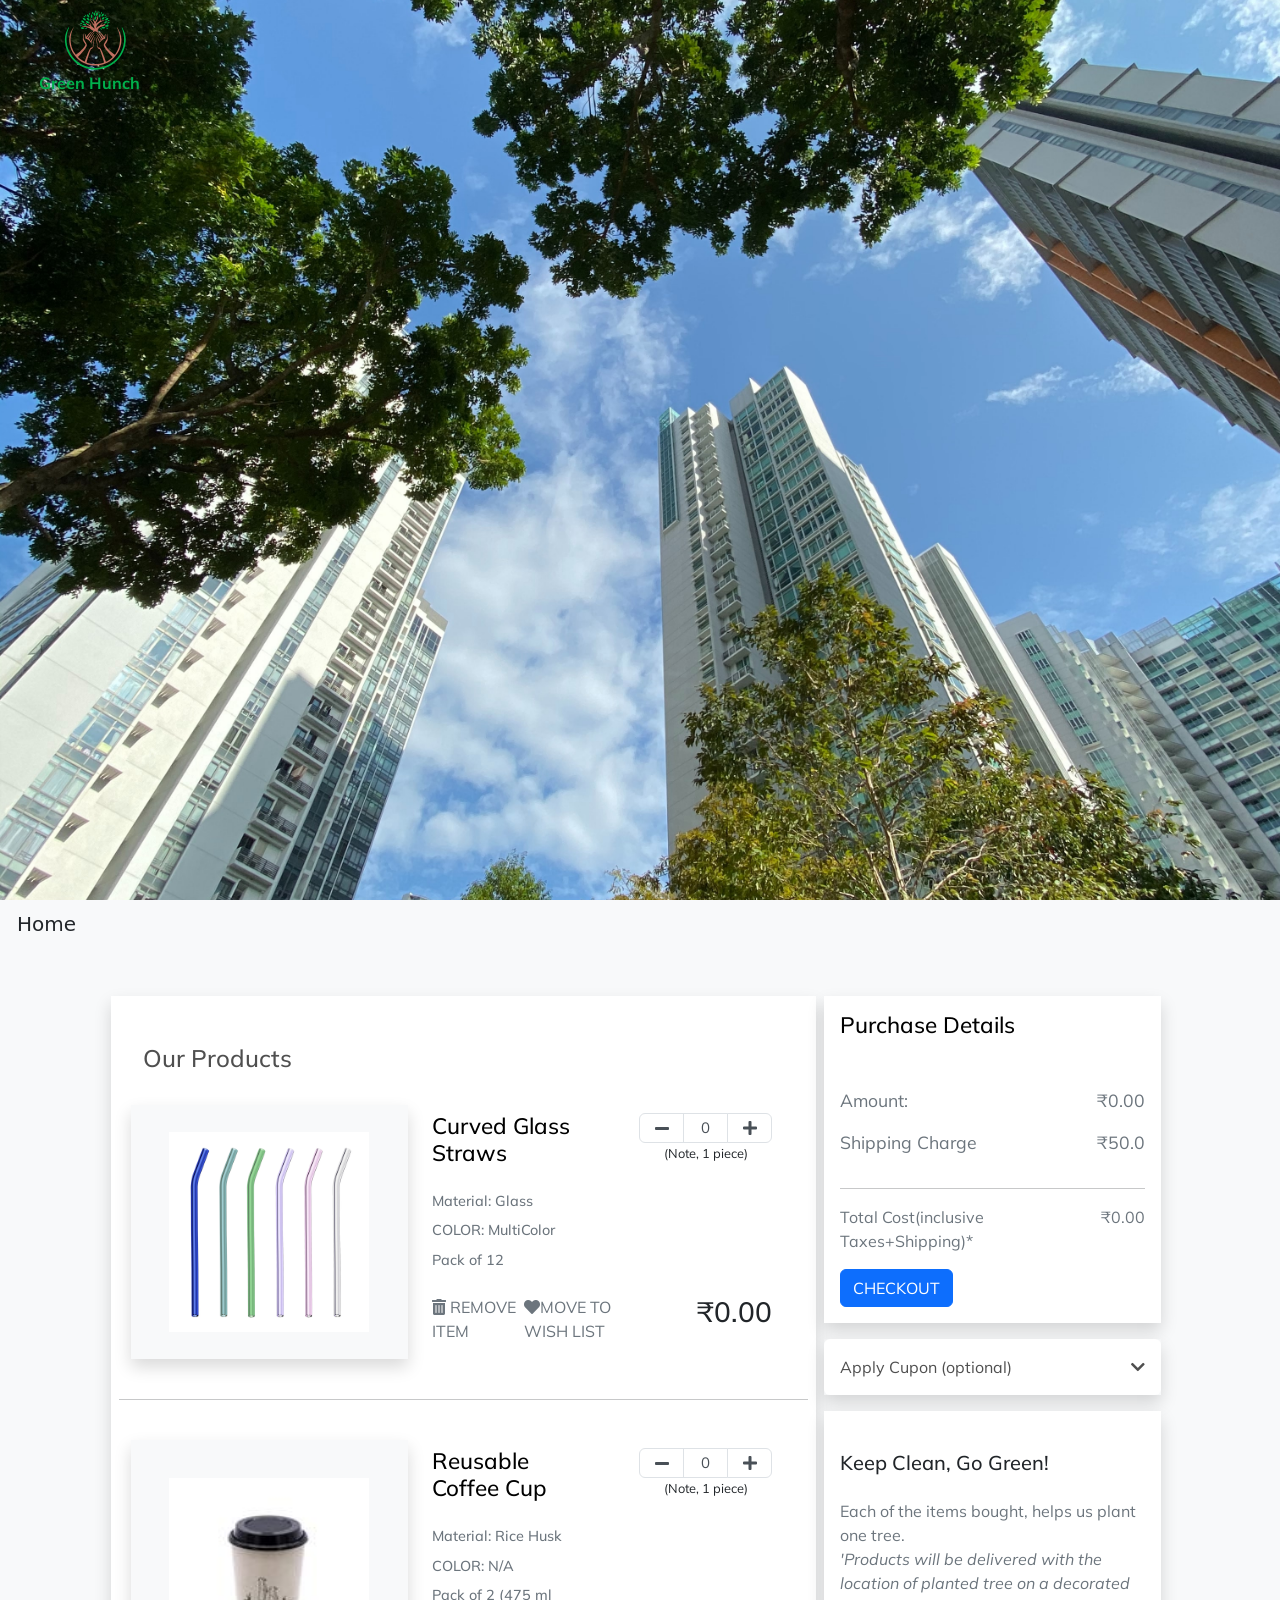
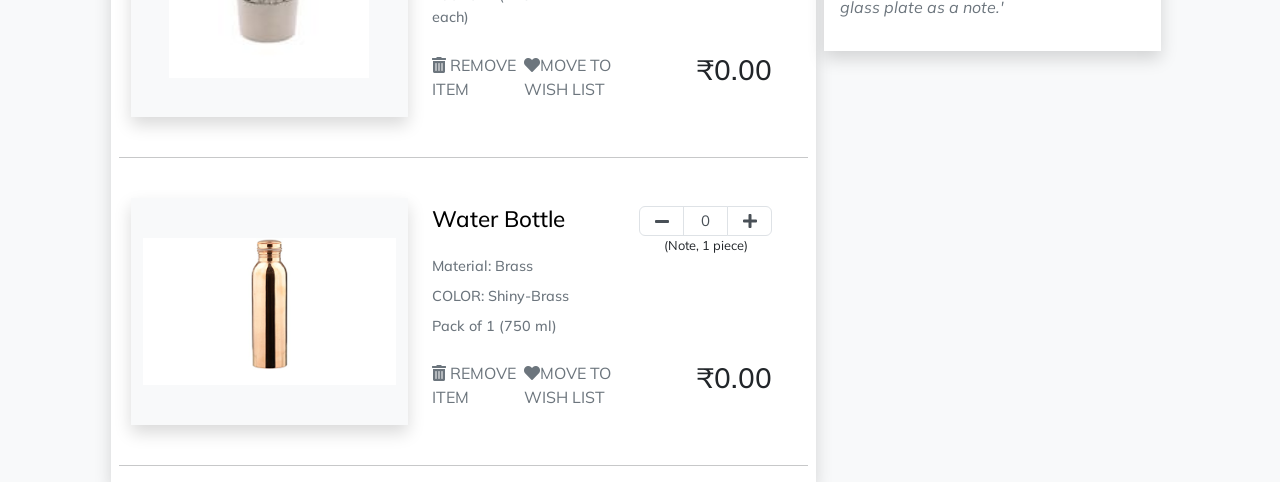
<file: cart.html>
<html lang="en">

<head>
    <!-- Required meta tags -->
    <meta charset="utf-8">
    <meta name="viewport" content="width=device-width, initial-scale=1">
    <!-- Bootstrap CSS -->
    <link rel="stylesheet" href="https://stackpath.bootstrapcdn.com/bootstrap/5.0.0-alpha1/css/bootstrap.min.css"
        integrity="sha384-r4NyP46KrjDleawBgD5tp8Y7UzmLA05oM1iAEQ17CSuDqnUK2+k9luXQOfXJCJ4I" crossorigin="anonymous">
    <link rel="stylesheet" href="https://cdnjs.cloudflare.com/ajax/libs/font-awesome/5.10.0/css/all.min.css"
        integrity="sha512-PgQMlq+nqFLV4ylk1gwUOgm6CtIIXkKwaIHp/PAIWHzig/lKZSEGKEysh0TCVbHJXCLN7WetD8TFecIky75ZfQ=="
        crossorigin="anonymous" />
    <link rel="stylesheet" type="text/css" href="style2.css">
    <title>Green-Hunch</title>

</head>

<body class="bg-light" oncontextmenu="return false">

    <div class="bgimg"></div>
    <a class="btn btn-default btn-lg showcase-btn" href="/index.html">Home</a>
    <div class="container-fluid">
        <div class="row">

            <div class="col-md-10 col-11 mx-auto">
                <div class="row mt-5 gx-3">
                    <!-- left side div -->
                    <div class="col-md-12 col-lg-8 col-11 mx-auto main_cart mb-lg-0 mb-5 shadow">
                        <div class="card p-4">
                            <h2 class="py-4 font-weight-bold">Our Products</h2>
                            <div class="row">
                                <!-- cart images div -->
                                <div
                                    class="col-md-5 col-11 mx-auto bg-light d-flex justify-content-center align-items-center shadow product_img">
                                    <img src="Green-Hunch-Product-Straws.png" class="img-fluid"
                                        alt="Reusable Straws">
                                </div>

                                <!-- Company Name -->


                                <!-- cart product details -->
                                <div class="col-md-7 col-11 mx-auto px-4 mt-2">
                                    <div class="row">
                                        <!-- product name  -->
                                        <div class="col-6 card-title">
                                            <h1 class="mb-4 product_name">Curved Glass Straws</h1>
                                            <p class="mb-2">Material: Glass</p>
                                            <p class="mb-2">COLOR: MultiColor</p>
                                            <p class="mb-3">Pack of 12</p>
                                        </div>
                                        <!-- quantity inc dec -->
                                        <div class="col-6">
                                            <ul class="pagination justify-content-end set_quantity">
                                                <li class="page-item">
                                                    <button class="page-link "
                                                        onclick="decreaseNumber('textbox','itemval');clearFunc();">
                                                        <i class="fas fa-minus btnPlaceOrder"></i> </button>
                                                </li>
                                                <li class="page-item"><input type="text" name="" class="page-link"
                                                        value="0" id="textbox">
                                                </li>
                                                <li class="page-item">
                                                    <button class="page-link"
                                                        onclick="increaseNumber('textbox','itemval');clearFunc();"> <i
                                                            class="fas fa-plus  "></i></button>
                                                </li>
                                            </ul>
                                        </div>
                                    </div>
                                    <!-- //remover move and price -->
                                    <div class="row">
                                        <div class="col-8 d-flex justify-content-between remove_wish">
                                            <p><i class="fas fa-trash-alt"></i> REMOVE ITEM</p>
                                            <p><i class="fas fa-heart"></i>MOVE TO WISH LIST </p>
                                        </div>
                                        <div class="col-4 d-flex justify-content-end price_money">
                                            <h3>₹<span id="itemval">0.00 </span></h3>
                                        </div>
                                    </div>
                                </div>
                            </div>
                        </div>
                        <hr />
                        <!-- 2nd cart product -->
                        <div class="card p-4">
                            <div class="row">
                                <!-- cart images div -->
                                <div
                                    class="col-md-5 col-11 mx-auto bg-light d-flex justify-content-center align-items-center shadow product_img">
                                    <img src="Green-Hunch-Coffee_Mug.jpg" class="img-fluid" alt="Coffee Cup">
                                </div>
                                <!-- cart product details -->
                                <div class="col-md-7 col-11 mx-auto px-4 mt-2">
                                    <div class="row">
                                        <!-- product name  -->
                                        <div class="col-6 card-title">
                                            <h1 class="mb-4 product_name">Reusable Coffee Cup</h1>
                                            <p class="mb-2">Material: Rice Husk</p>
                                            <p class="mb-2">COLOR: N/A</p>
                                            <p class="mb-3">Pack of 2 (475 ml each)</p>
                                        </div>
                                        <!-- quantity inc dec -->
                                        <div class="col-6">
                                            <ul class="pagination justify-content-end set_quantity">
                                                <li class="page-item">
                                                    <button class="page-link "
                                                        onclick="decreaseNumber('textbox1','itemval1');clearFunc();"> <i
                                                            class="fas fa-minus"></i> </button>
                                                </li>
                                                <li class="page-item"><input type="text" name="" class="page-link"
                                                        value="0" id="textbox1">
                                                </li>
                                                <li class="page-item">
                                                    <button class="page-link"
                                                        onclick="increaseNumber('textbox1','itemval1');clearFunc();"> <i
                                                            class="fas fa-plus"></i></button>
                                                </li>
                                            </ul>
                                        </div>
                                    </div>
                                    <!-- //remover move and price -->
                                    <div class="row">
                                        <div class="col-8 d-flex justify-content-between remove_wish">
                                            <p><i class="fas fa-trash-alt"></i> REMOVE ITEM</p>
                                            <p><i class="fas fa-heart"></i>MOVE TO WISH LIST </p>
                                        </div>
                                        <div class="col-4 d-flex justify-content-end price_money">
                                            <h3>₹<span id="itemval1">0.00 </span> </h3>
                                        </div>
                                    </div>
                                </div>
                            </div>
                        </div>
                        <hr />
                        <!-- 3rd cart product -->
                        <div class="card p-4">
                            <div class="row">
                                <!-- cart images div -->
                                <div
                                    class="col-md-5 col-11 mx-auto bg-light d-flex justify-content-center align-items-center shadow product_img">
                                    <img src="Green-Hunch-Brass_WaterBottle.png" class="img-fluid"
                                        alt="Designer Water Bottle">
                                </div>
                                <!-- cart product details -->
                                <div class="col-md-7 col-11 mx-auto px-4 mt-2">
                                    <div class="row">
                                        <!-- product name  -->
                                        <div class="col-6 card-title">
                                            <h1 class="mb-4 product_name">Water Bottle</h1>
                                            <p class="mb-2">Material: Brass</p>
                                            <p class="mb-2">COLOR: Shiny-Brass</p>
                                            <p class="mb-3">Pack of 1 (750 ml)</p>
                                        </div>
                                        <!-- quantity inc dec -->
                                        <div class="col-6">
                                            <ul class="pagination justify-content-end set_quantity">
                                                <li class="page-item">
                                                    <button class="page-link "
                                                        onclick="decreaseNumber('textbox2','itemval2');clearFunc();"> <i
                                                            class="fas fa-minus"></i> </button>
                                                </li>
                                                <li class="page-item"><input type="text" name="" class="page-link"
                                                        value="0" id="textbox2">
                                                </li>
                                                <li class="page-item">
                                                    <button class="page-link "
                                                        onclick="increaseNumber('textbox2','itemval2');clearFunc();"> <i
                                                            class="fas fa-plus"></i></button>
                                                </li>
                                            </ul>
                                        </div>
                                    </div>
                                    <!-- //remover move and price -->
                                    <div class="row">
                                        <div class="col-8 d-flex justify-content-between remove_wish">
                                            <p><i class="fas fa-trash-alt"></i> REMOVE ITEM</p>
                                            <p><i class="fas fa-heart"></i>MOVE TO WISH LIST </p>
                                        </div>
                                        <div class="col-4 d-flex justify-content-end price_money">
                                            <h3>₹<span id="itemval2">0.00 </span> </h3>
                                        </div>
                                    </div>
                                </div>
                            </div>
                        </div>
                        <hr />
                    </div>
                    <!-- right side div -->
                    <div class="col-md-12 col-lg-4 col-11 mx-auto mt-lg-0 mt-md-5">
                        <div class="right_side p-3 shadow bg-white">
                            <h2 class="product_name mb-5">Purchase Details</h2>
                            <div class="price_indiv d-flex justify-content-between">
                                <p>Amount:</p>
                                <p>₹<span id="product_total_amt">0.00</span></p>
                            </div>
                            <div class="price_indiv d-flex justify-content-between">
                                <p>Shipping Charge</p>
                                <p>₹<span id="shipping_charge">50.0</span></p>
                            </div>
                            <hr />
                            <div class="total-amt d-flex justify-content-between font-weight-bold">
                                <p>Total Cost(inclusive Taxes+Shipping)*</p>
                                <p>₹<span id="total_cart_amt">0.00</span></p>
                            </div>
                            <button class="btn btn-primary text-uppercase">Checkout</button>
                        </div>
                        <!-- discount code part -->
                        <div class="discount_code mt-3 shadow">
                            <div class="card">
                                <div class="card-body">
                                    <a class="d-flex justify-content-between" data-toggle="collapse"
                                        href="#collapseExample" aria-expanded="false" aria-controls="collapseExample">
                                        Apply Cupon (optional)
                                        <span><i class="fas fa-chevron-down pt-1"></i></span>
                                    </a>
                                    <div class="collapse" id="collapseExample">
                                        <div class="mt-3" >
                                            <input type="text" name="" id="discount_code1" 
                                                class="form-control font-weight-bold"
                                                placeholder="Enter the discount code">
                                            <small id="error_trw" class="text-dark mt-3">Enter valid code and Click on
                                                Apply 👇</small>
                                        </div>
                                        <button class="btn btn-primary btn-sm mt-3 yourButton "
                                            onclick="discount_code()">Apply</button>


                                    </div>
                                </div>
                            </div>
                        </div>
                        <!-- discount code ends -->
                        <div class="mt-3 shadow p-3 bg-white">
                            <div class="pt-4">
                                <h5 class="mb-4">Keep Clean, Go Green!</h5>
                                <p>Each of the items bought, helps us plant one tree.<br> <i>'Products will be delivered
                                        with the location of
                                        planted tree on a decorated glass plate as a note.'</i></p>
                            </div>
                        </div>
                    </div>
                </div>
            </div>
        </div>
    </div>

    <!-- Optional JavaScript -->
    <!-- Popper.js first, then Bootstrap JS -->
    <script src="https://cdn.jsdelivr.net/npm/popper.js@1.16.0/dist/umd/popper.min.js"
        integrity="sha384-Q6E9RHvbIyZFJoft+2mJbHaEWldlvI9IOYy5n3zV9zzTtmI3UksdQRVvoxMfooAo"
        crossorigin="anonymous"></script>
    <script src="https://stackpath.bootstrapcdn.com/bootstrap/5.0.0-alpha1/js/bootstrap.min.js"
        integrity="sha384-oesi62hOLfzrys4LxRF63OJCXdXDipiYWBnvTl9Y9/TRlw5xlKIEHpNyvvDShgf/"
        crossorigin="anonymous"></script>
    <script src="calc.js"></script>


    <!-- the Logo Svg:: Graphics springs logo maker -->

    <a href="#" title="Green-Hunch logo">
        <svg version="1.1" xmlns="http://www.w3.org/2000/svg" xmlns:xlink="http://www.w3.org/1999/xlink"
            preserveAspectRatio="xMidYMid meet" viewBox="535 231 227 161">
            <g data-item-type="text" data-item="Business" id="logo__item--business" class="logo__item">
                <g class="logo__item__inner" transform="translate(537.5 389.5483588554476) scale(1 1) rotate(0 0 0)">
                    <text data-part-id="logo__item--business" dy="0" dominant-baseline="auto" alignment-baseline="auto"
                        font-family="Montserrat" font-size="32px" fill="#00B04C" letter-spacing="0" font-weight="bold"
                        font-style="normal" data-font-family="Montserrat" data-font-weight="bold"
                        data-font-style="normal"
                        data-ttf-url="/builder_assets/fontsttf/font-montserrat-bold-normal.ttf">Green Hunch</text>
                </g>
            </g>
            <g data-item-type="image" data-item="Image" data-logo-item="" id="logo__item--logo_0" class="logo__item">
                <g class="logo__item__inner"
                    transform="translate(584.3300142212776 228.5) scale(0.8534850269611721 0.8534850269611721) rotate(0 0 0)">

                    <g>
                        <path fill="#00B04C"
                            d="M102.8,30.1c0.3,0.2,0.7,0.4,1,0.5c0.5,0.2,1.1,0.2,1.7,0.1c1-0.2,1.8-0.8,2.2-1.6   c-0.7-0.6-1.7-0.8-2.7-0.6c-0.5,0.1-0.9,0.3-1.2,0.5C103.4,29.3,103.1,29.7,102.8,30.1z"
                            data-part-id="logo__item--logo_0__0"></path>
                        <path fill="#00B04C"
                            d="M75.2,11.5c0.5-0.3,0.8-0.8,1.1-1.3c0.2-0.3,0.3-0.7,0.3-1.1c0.1-0.7,0-1.3-0.3-1.8C76.2,7,76,6.7,75.8,6.5   c-0.6,0.4-1.1,1.1-1.3,1.9c0,0.2-0.1,0.3-0.1,0.5c0,0.5,0,0.9,0.1,1.3C74.6,10.6,74.8,11.1,75.2,11.5z"
                            data-part-id="logo__item--logo_0__1"></path>
                        <path fill="#00B04C"
                            d="M75.6,19.9c-0.4,0.2-0.8,0.5-1.2,0.8c-0.9,0.8-1.6,1.8-2,3c0,0.2-0.1,0.3-0.1,0.5c-0.1,0.7-0.1,1.5,0,2.2   c0.1,0.8,0.5,1.6,0.9,2.3c0.4-0.2,0.8-0.4,1.1-0.7c0.8-0.7,1.5-1.6,1.9-2.6c0.1-0.2,0.1-0.3,0.1-0.5c0.3-1.2,0.3-2.5-0.1-3.6   C76.1,20.7,75.9,20.3,75.6,19.9z"
                            data-part-id="logo__item--logo_0__2"></path>
                        <path fill="#00B04C"
                            d="M76.2,14.1c-0.3,1.2-0.3,2.4,0.1,3.6c0.2,0.5,0.4,0.9,0.7,1.3c0.4-0.2,0.8-0.4,1.2-0.8   c0.9-0.8,1.6-1.8,2-3.1c0.5-1.7,0.1-3.5-0.8-4.9c-0.4,0.2-0.8,0.5-1.2,0.8c-0.8,0.7-1.5,1.6-1.9,2.6C76.2,13.8,76.2,13.9,76.2,14.1   z"
                            data-part-id="logo__item--logo_0__3"></path>
                        <path fill="#00B04C"
                            d="M83.9,13c0.4-0.8,0.5-1.8,0.2-2.8c-0.4-0.9-1.1-1.6-2-1.9c-0.4,0.8-0.5,1.8-0.2,2.8   C82.3,12,83,12.7,83.9,13z"
                            data-part-id="logo__item--logo_0__4"></path>
                        <path fill="#00B04C"
                            d="M69,12c0.1-1-0.4-1.9-1-2.6c-0.7,0.6-1.2,1.4-1.3,2.5c-0.1,1,0.3,1.9,1,2.6C68.5,13.9,69,13.1,69,12z"
                            data-part-id="logo__item--logo_0__5"></path>
                        <path fill="#00B04C"
                            d="M57.9,21.7c0.7,0.4,1.5,0.7,2.4,0.8c0.1,0,0.2,0,0.4,0c0.2-1.2,0.1-2.5-0.4-3.6c-0.2-0.4-0.4-0.8-0.7-1.2   c-0.5-0.6-1-1.1-1.6-1.5c-0.9-0.5-1.8-0.8-2.7-0.9c-0.3,1.6,0,3.4,1.1,4.8C56.7,20.9,57.3,21.4,57.9,21.7z"
                            data-part-id="logo__item--logo_0__6"></path>
                        <path fill="#00B04C"
                            d="M60.3,15.3c0.4,0.7,1,1.1,1.7,1.4c0.4-0.8,0.5-1.8,0.2-2.8c-0.3-0.9-1-1.5-1.9-1.9c0,0-0.1,0-0.1,0   c-0.4,0.8-0.5,1.8-0.2,2.8C60.1,15,60.2,15.2,60.3,15.3z"
                            data-part-id="logo__item--logo_0__7"></path>
                        <path fill="#00B04C"
                            d="M66.6,23.5c0.9-1.1,1.4-2.5,1.4-4c0-1.4-0.6-2.7-1.4-3.7c-0.2-0.3-0.5-0.5-0.8-0.8c-1.2,1.2-2,2.8-1.9,4.6   c0.1,1.8,0.9,3.4,2.2,4.5C66.3,23.8,66.4,23.7,66.6,23.5z"
                            data-part-id="logo__item--logo_0__8"></path>
                        <path fill="#00B04C"
                            d="M72.4,18.2c0.4,0.3,0.7,0.5,1.2,0.8c0.4-0.6,0.7-1.3,0.9-2.1c0.2-0.8,0.2-1.7,0-2.5c0-0.1,0-0.2-0.1-0.3   c-0.3-1.3-1.1-2.3-2-3.1c-0.4-0.3-0.8-0.5-1.2-0.8c-0.9,1.4-1.3,3.2-0.8,4.9C70.7,16.4,71.4,17.5,72.4,18.2z"
                            data-part-id="logo__item--logo_0__9"></path>
                        <path fill="#00B04C"
                            d="M83.3,22.9c0.4-0.2,0.8-0.5,1.2-0.8c0.9-0.8,1.7-1.8,2-3.1c0.5-1.8,0.1-3.5-0.8-4.9   c-0.4,0.2-0.8,0.5-1.2,0.7c-0.9,0.8-1.6,1.8-2,3.1C82,19.7,82.3,21.5,83.3,22.9z"
                            data-part-id="logo__item--logo_0__10"></path>
                        <path fill="#00B04C"
                            d="M102.2,31.5c-1.4-0.5-3-0.5-4.4,0.2c-0.2,0.1-0.4,0.2-0.5,0.3c-0.1,0.1-0.3,0.1-0.4,0.2   c-1.4,0.9-2.2,2.3-2.5,3.8c0.8,0.3,1.7,0.4,2.5,0.3c0.3,0,0.6-0.1,0.9-0.2c0.5-0.1,1-0.3,1.5-0.6C100.9,34.6,101.9,33.1,102.2,31.5   z"
                            data-part-id="logo__item--logo_0__11"></path>
                        <path fill="#00B04C"
                            d="M97.8,26.7c-0.4,0.6-0.7,1.3-0.8,2c0.3,0.1,0.5,0.2,0.8,0.2c1.4,0.3,2.8,0.1,4.1-0.7c0.8-0.4,1.4-1,1.9-1.7   c0.5-0.7,0.8-1.5,1-2.3c-0.3-0.1-0.7-0.2-1-0.3c-1.3-0.2-2.7,0-3.9,0.7C99,25.1,98.3,25.8,97.8,26.7z"
                            data-part-id="logo__item--logo_0__12"></path>
                        <path fill="#00B04C"
                            d="M97.8,18.8c0.1-0.1,0.3-0.1,0.4-0.2c0.9-0.5,1.4-1.3,1.6-2.2c-0.6-0.2-1.3-0.3-2-0.1   c-0.3,0.1-0.5,0.2-0.8,0.3c0,0-0.1,0.1-0.1,0.1c-0.8,0.5-1.3,1.3-1.5,2.1c0.5,0.2,1,0.2,1.5,0.2C97.2,19,97.5,19,97.8,18.8z"
                            data-part-id="logo__item--logo_0__13"></path>
                        <path fill="#00B04C"
                            d="M97.8,21.9c-0.4,0.5-0.6,1.2-0.6,1.8c0.2,0,0.4,0,0.6,0c0.7,0,1.5-0.3,2.1-0.8c0.8-0.6,1.1-1.6,1.1-2.5   c-0.9-0.1-1.9,0.1-2.7,0.8C98.1,21.5,97.9,21.7,97.8,21.9z"
                            data-part-id="logo__item--logo_0__14"></path>
                        <path fill="#00B04C"
                            d="M88,14.4c0.6-0.2,1.1-0.6,1.5-1.1c0.2-0.3,0.4-0.6,0.5-0.9c0.3-0.9,0.3-1.9-0.2-2.8c-0.1,0-0.2,0.1-0.3,0.2   c-0.7,0.3-1.2,0.9-1.5,1.6c0,0.1-0.1,0.1-0.1,0.2c-0.3,0.9-0.3,1.8,0.1,2.6C88,14.2,88,14.3,88,14.4z"
                            data-part-id="logo__item--logo_0__15"></path>
                        <path fill="#00B04C"
                            d="M89.5,16.3c-0.7,1.3-0.9,2.8-0.6,4.2c0.2,0,0.4,0,0.6-0.1c0.7-0.1,1.4-0.4,2.1-0.8c0.6-0.4,1.2-0.9,1.7-1.6   c1.1-1.5,1.4-3.2,1-4.9c-0.9,0.1-1.8,0.4-2.6,0.9c-0.6,0.4-1.2,0.9-1.7,1.6C89.7,15.9,89.6,16.1,89.5,16.3z"
                            data-part-id="logo__item--logo_0__16"></path>
                        <path fill="#00B04C"
                            d="M91.1,23c-0.8,0.8-1.3,1.8-1.6,2.8c-0.1,0.6-0.2,1.2-0.2,1.8c0.1,0,0.1,0,0.2,0c0.7,0,1.4-0.1,2.1-0.3   c0.9-0.3,1.7-0.8,2.4-1.5c1.3-1.3,1.8-3,1.7-4.6c-1.5-0.1-3,0.3-4.2,1.3C91.4,22.7,91.2,22.9,91.1,23z"
                            data-part-id="logo__item--logo_0__17"></path>
                        <path fill="#00B04C"
                            d="M65.7,25.2c-0.4,0.8-0.5,1.8-0.2,2.8c0.2,0.6,0.6,1.1,1.1,1.4c0.3,0.2,0.6,0.4,0.9,0.5   C68,29,68,28,67.7,27.1c-0.2-0.6-0.6-1.1-1.1-1.4C66.3,25.4,66,25.3,65.7,25.2z"
                            data-part-id="logo__item--logo_0__18"></path>
                        <path fill="#00B04C"
                            d="M88.8,48c-0.2-0.2-0.5-0.4-0.8-0.6c-0.6-0.3-1.2-0.4-1.8-0.4c-0.1,0.9,0.3,1.9,1,2.6   c0.2,0.2,0.5,0.4,0.8,0.6c0.5,0.3,1,0.4,1.5,0.4c0.1,0,0.2,0,0.2,0c0-0.5-0.1-1-0.2-1.5C89.3,48.7,89.1,48.3,88.8,48z"
                            data-part-id="logo__item--logo_0__19"></path>
                        <path fill="#00B04C"
                            d="M57.9,28.8c0.7,0.4,1.5,0.6,2.4,0.7c0.4,0,0.8,0,1.2-0.1c0-1.3-0.4-2.5-1.2-3.6c-0.3-0.3-0.6-0.6-0.9-0.9   c-0.4-0.4-1-0.7-1.5-1c-1.1-0.4-2.2-0.6-3.3-0.4c0,1.7,0.7,3.3,2.1,4.5C57.1,28.4,57.5,28.6,57.9,28.8z"
                            data-part-id="logo__item--logo_0__20"></path>
                        <path fill="#00B04C"
                            d="M53.3,48.9c0.1,0,0.3-0.1,0.4-0.1c0.9-0.3,1.6-1.1,2-1.9c-0.7-0.4-1.5-0.5-2.4-0.3c-0.1,0-0.3,0.1-0.4,0.1   c-0.6,0.2-1.2,0.7-1.6,1.2c-0.2,0.2-0.3,0.5-0.4,0.8c0.1,0.1,0.3,0.1,0.4,0.2C51.9,49,52.6,49.1,53.3,48.9z"
                            data-part-id="logo__item--logo_0__21"></path>
                        <path fill="#00B04C"
                            d="M102.2,46.3c-0.9-0.4-1.9-0.4-2.8,0c0.3,0.9,0.9,1.7,1.8,2.1c0.9,0.4,1.8,0.4,2.6,0.1c0.1,0,0.1,0,0.2-0.1   c-0.1-0.2-0.1-0.3-0.2-0.5C103.5,47.2,103,46.6,102.2,46.3z"
                            data-part-id="logo__item--logo_0__22"></path>
                        <path fill="#00B04C"
                            d="M103.8,36.5c-0.2-0.1-0.3-0.1-0.5-0.1c-1-0.1-2,0.1-2.7,0.7c0.5,0.8,1.3,1.4,2.3,1.5c0.3,0,0.6,0,0.8,0   c0.7-0.1,1.3-0.3,1.8-0.8C105.3,37.3,104.6,36.8,103.8,36.5z"
                            data-part-id="logo__item--logo_0__23"></path>
                        <path fill="#00B04C"
                            d="M105.2,32.7c-0.5,0-1,0.2-1.4,0.5c-0.4,0.2-0.7,0.5-1,0.9c0.3,0.3,0.6,0.5,1,0.6c0.5,0.2,1.1,0.3,1.6,0.3   c1-0.1,1.8-0.6,2.4-1.4C107.2,33,106.2,32.6,105.2,32.7z"
                            data-part-id="logo__item--logo_0__24"></path>
                        <path fill="#00B04C"
                            d="M45.3,44.9c-0.8,0-1.5,0.1-2.1,0.4c-0.9,0.4-1.7,0.9-2.4,1.7c0.6,0.7,1.5,1.3,2.4,1.7   c0.7,0.3,1.4,0.4,2.1,0.4c1.6,0,3-0.6,4.1-1.6c0.2-0.1,0.3-0.3,0.5-0.5c-0.1-0.2-0.3-0.3-0.5-0.5C48.3,45.6,46.9,44.9,45.3,44.9z"
                            data-part-id="logo__item--logo_0__25"></path>
                        <path fill="#00B04C"
                            d="M103.8,40.1c-1-0.3-2-0.4-3-0.2c-1.2,0.2-2.2,0.8-3,1.6c-0.4,0.3-0.7,0.7-0.9,1.1c0,0.1-0.1,0.1-0.1,0.2   c0,0,0.1,0.1,0.1,0.1c0.3,0.2,0.6,0.4,0.9,0.6c1.1,0.6,2.5,0.8,3.8,0.5c0.8-0.2,1.6-0.5,2.2-0.9c0.8-0.5,1.4-1.2,1.8-2   C105.1,40.6,104.5,40.3,103.8,40.1z"
                            data-part-id="logo__item--logo_0__26"></path>
                        <path fill="#00B04C"
                            d="M93.3,48c1.3,0,2.5-0.4,3.6-1.2c0.3-0.2,0.6-0.5,0.9-0.8l0-0.1l0-0.1c-0.3-0.3-0.6-0.6-0.9-0.8   c-1-0.7-2.2-1.2-3.6-1.2c-0.6,0-1.2,0.1-1.7,0.3c-0.8,0.2-1.5,0.6-2.1,1.1c-0.3,0.2-0.5,0.5-0.7,0.7c0.2,0.3,0.5,0.5,0.7,0.7   c0.6,0.5,1.3,0.9,2.1,1.1C92.1,47.9,92.7,48,93.3,48z"
                            data-part-id="logo__item--logo_0__27"></path>
                        <path fill="#00B04C"
                            d="M49.4,28.9c0.6,0.2,1.3,0.3,1.9,0.4c0.6,0,1.1,0,1.7-0.2c-0.1-1.3-0.7-2.5-1.7-3.5   c-0.3-0.3-0.6-0.5-0.9-0.7c-0.3-0.2-0.6-0.4-1-0.6c-1.2-0.5-2.6-0.6-3.9-0.3c0.2,1.7,1.1,3.2,2.6,4.3C48.5,28.5,49,28.7,49.4,28.9z   "
                            data-part-id="logo__item--logo_0__28"></path>
                        <path fill="#00B04C"
                            d="M53.3,20.6c0,0,0.1,0,0.1,0.1c0.4-0.8,0.5-1.8,0.2-2.8c-0.1-0.2-0.2-0.4-0.3-0.6c-0.4-0.6-1-1.1-1.7-1.3   c-0.1,0.2-0.2,0.5-0.3,0.7c-0.1,0.6-0.2,1.2,0,1.7c0,0.1,0.1,0.2,0.1,0.3C51.8,19.6,52.5,20.2,53.3,20.6z"
                            data-part-id="logo__item--logo_0__29"></path>
                        <path fill="#00B04C"
                            d="M49.4,22c0.6,0.3,1.3,0.3,1.9,0.2c0,0,0.1,0,0.1,0c0-0.2,0-0.4-0.1-0.7c-0.2-0.7-0.6-1.3-1.2-1.8   c-0.2-0.2-0.4-0.3-0.7-0.4c-0.6-0.3-1.3-0.3-2-0.2c0.1,0.9,0.5,1.8,1.3,2.5C48.9,21.8,49.2,21.9,49.4,22z"
                            data-part-id="logo__item--logo_0__30"></path>
                        <path fill="#00B04C"
                            d="M55.7,35.2c0.7,0.5,1.4,0.8,2.2,0.9c0.8,0.2,1.6,0.1,2.4,0c0.1,0,0.2,0,0.3-0.1c0-0.5-0.1-0.9-0.3-1.3   c-0.4-1.2-1.2-2.2-2.3-2.9c0,0-0.1-0.1-0.1-0.1c-1.4-0.9-3.1-1.2-4.7-0.8c0,0-0.1,0-0.1,0c0,0.2,0.1,0.5,0.1,0.7   C53.6,33.1,54.4,34.4,55.7,35.2z"
                            data-part-id="logo__item--logo_0__31"></path>
                        <path fill="#00B04C"
                            d="M44.7,34.1c1.4,1,3.2,1.3,4.7,0.9c0.1,0,0.1,0,0.2,0c0-0.3-0.1-0.5-0.2-0.8c-0.3-1.4-1.2-2.6-2.4-3.5   c-1.1-0.8-2.5-1.1-3.8-1c-0.4,0-0.7,0.1-1.1,0.2c0.1,1,0.5,2,1.1,2.8C43.6,33.2,44.1,33.7,44.7,34.1z"
                            data-part-id="logo__item--logo_0__32"></path>
                        <path fill="#00B04C"
                            d="M49.4,41.3c0.7,0.1,1.3,0.2,1.9,0.1c0.7-0.1,1.3-0.3,2-0.5c0.3-0.1,0.6-0.3,0.9-0.5   c-0.2-0.5-0.5-0.9-0.9-1.3c-0.5-0.6-1.2-1.1-2-1.5c-0.3-0.1-0.7-0.3-1.1-0.4c-0.3-0.1-0.6-0.1-0.8-0.1c-1.5-0.2-2.9,0.2-4,1   c0.8,1.5,2.1,2.6,3.9,3.1C49.3,41.3,49.4,41.3,49.4,41.3z"
                            data-part-id="logo__item--logo_0__33"></path>
                        <path fill="#00B04C"
                            d="M43.2,37.5c0.5-0.2,1-0.4,1.4-0.8c-0.3-0.5-0.8-0.9-1.4-1.1c-0.3-0.1-0.7-0.2-1-0.2c-1-0.1-1.9,0.3-2.6,0.9   c0.6,0.8,1.4,1.3,2.4,1.4C42.4,37.7,42.8,37.6,43.2,37.5z"
                            data-part-id="logo__item--logo_0__34"></path>
                        <path fill="#00B04C"
                            d="M43.2,41.2c0.1-0.1,0.1-0.2,0.2-0.3c-0.1-0.1-0.1-0.1-0.2-0.1c-0.7-0.5-1.6-0.7-2.5-0.5   c-1,0.2-1.8,0.8-2.3,1.6c0.7,0.6,1.7,0.8,2.7,0.7C42,42.4,42.7,41.9,43.2,41.2z"
                            data-part-id="logo__item--logo_0__35"></path>
                        <path fill="#C07061"
                            d="M66.6,34.7c2.2,3.1,4.7,6.4,5.8,11.3c0.2,0.9,0.4,1.9,0.5,3c-0.2-0.2-0.3-0.4-0.5-0.5   c-1.9-2.1-3.8-3.7-5.8-5.1c-0.3-0.2-0.7-0.5-1-0.7c-1.8-3.5-2.2-7.6-5.3-11c-0.2-0.3-0.5-0.5-0.7-0.7c0.3,0.4,0.5,0.8,0.7,1.2   c1.7,3.1,2,6.2,3.1,9.1c-1-0.6-2-1.2-3.1-1.8c-0.8-0.4-1.6-0.9-2.4-1.4c-1.4-0.8-3-1.8-4.7-2.8c-0.5-0.3-1-0.6-1.5-0.9   c0,0.9,0.6,1.7,1.5,2.5c1.2,1.1,2.9,2.2,4.7,3.3c0.8,0.6,1.6,1.1,2.4,1.7c1,0.8,1.8,1.6,2.4,2.6c-0.4-0.1-1.3-0.3-2.4-0.6   c-0.7-0.1-1.5-0.3-2.4-0.4c-1.4-0.2-3-0.4-4.7-0.5c-0.7-0.1-1.3-0.1-2-0.1c-0.6,0-1.3-0.1-1.9,0c-2.6,0-4.9,0.3-6.2,1.1   c-0.1,0-0.1,0.1-0.2,0.1h0.2c2.1,0,4.2,0.1,6.2,0.3c0.7,0.1,1.3,0.1,1.9,0.2c0.7,0.1,1.3,0.2,2,0.3c1.6,0.3,3.2,0.7,4.7,1.1   c0.8,0.3,1.6,0.6,2.4,0.9c2.5,1.1,3.9,3.7,6.3,4.4c0.8,0.2,2.2,0.2,3.1,1.2c1.2,1.3-1.6,3.8-3.4,5.9c-3.8,3.9-8.1,10.2-9.4,12.2   c-0.5-0.2-1.1-0.5-1.6-0.6c1.6-2.7,7.8-13.1,11.7-14.6C63,53.5,53.7,67.1,53.7,67.1l-0.1,0.2c-0.6-7-3.9-7-3.9-7   c2.4,1.6,1.7,10.5,1.7,10.5s9.7,2.6,14.8,12.9c-0.1-1.1-0.4-2.4-1-3.8l0,0c0,0,6.7-16.6,8-16.6c-1.8-1.8-9.1,14.3-9.1,14.3l0,0   c-0.6-1.1-1.3-2.3-2.2-3.3c2.3-3.7,9.9-15.9,11.2-16.9c-2.1-0.9-9.9,11.8-12.2,15.7c-0.5-0.4-0.9-0.9-1.5-1.3c0.3-0.5,4.2-8.2,8-13   c1.7-2,4.2-4.6,7-4.4c2.3,0.2,4.4,1.8,6.2,3.2c4.1,4.6,8.7,13.7,9,14.3c-0.5,0.4-1,0.8-1.4,1.3C85.9,69.4,78.1,56.7,76,57.6   c1.3,0.9,8.9,13.1,11.2,16.9c-0.9,1-1.6,2.2-2.2,3.3v0c0,0-7.3-16-9.1-14.3c1.3,0,8,16.6,8,16.6l0,0c-0.5,1.4-0.8,2.7-1,3.8   c5-10.4,14.8-12.9,14.8-12.9s-0.7-8.9,1.7-10.5c0,0-3.3,0-3.9,7l-0.1-0.2c0,0-9.3-13.6-13.2-11.9c3.8,1.5,10.1,11.9,11.7,14.6   c-0.6,0.2-1.1,0.4-1.6,0.6c-1.6-2.4-7.2-10.8-11.4-14c-1.1-2.5-1.8-6.6,3.5-10.8c1.1-0.8,2.3-1.3,3.5-1.7c0.5-0.2,1-0.4,1.5-0.6   c0.7-0.3,1.4-0.5,2.1-0.8c2.1-0.8,3.9-1.7,5.3-3.4c0.3-0.4,0.7-0.9,0.9-1.4c0.2-0.4,0.4-0.9,0.6-1.3c-0.2,0.1-0.4,0.3-0.6,0.4   c-0.3,0.2-0.6,0.4-0.9,0.5c-1.5,0.8-3.3,1.4-5.3,2c-0.7,0.2-1.4,0.4-2.1,0.6c-0.5,0.1-0.9,0.2-1.3,0.4c0.4-0.7,0.8-1.4,1.3-2.1   c0.6-0.8,1.3-1.7,2.1-2.5c0.8-0.9,1.8-1.7,2.8-2.4c-0.9,0.3-1.9,0.8-2.8,1.5c-0.7,0.5-1.4,1-2.1,1.6c-0.5,0.4-1,0.9-1.5,1.4   c-1.2,1.2-2.3,2.4-3.3,3.6l-0.2,0.1c-2.5,0.9-4.8,2.1-6.3,3.8c-0.5,0.6-0.9,1.3-1.3,2c0-2.5,0.4-4.7,1.3-6.4c1.4-3,3.7-5.1,6.3-6.7   c1.2-0.7,2.4-1.3,3.5-1.9c0.5-0.2,1-0.5,1.5-0.7c0.7-0.3,1.4-0.6,2.1-0.9c2.3-1,4-1.9,4-3.1c-1.2,1-2.6,1.5-4,1.8   c-0.7,0.1-1.4,0.3-2.1,0.4c-0.5,0.1-1,0.1-1.5,0.2c-0.6,0.1-1.1,0.2-1.6,0.4c1.4-4.1,1.8-5.9,0.6-9.8c0,4.9-0.6,7.6-2.5,9.7   c-0.4,0.5-0.9,1-1.5,1.5c-1.3,1.1-3.1,2-4.7,3.4c-0.7,0.5-1.3,1.1-1.9,1.8c-0.1,0.1-0.2,0.3-0.3,0.4c0-0.9,0.1-1.7,0.3-2.4   c0.4-1.5,1.1-3,1.9-4.4c1.9-3.7,4-7.4,2-12.9c-0.2,3.3-1.1,5.7-2,7.6c-0.6,1.2-1.3,2.2-1.9,3.2c-0.7,1.1-1.3,2.3-1.7,3.5L74.4,32   c-0.8-0.6-1.5-1.3-2.1-1.9c-3.5-3.9-2.9-7.3-2.1-12.7c-4.5,13.4,2.1,11.2,2.1,21.5c-2.1-2.8-4.1-4.8-5.7-6.8c-2.4-3-4-6.1-4-12.1   C61.2,26.9,63.7,30.6,66.6,34.7z"
                            data-part-id="logo__item--logo_0__36"></path>
                        <path fill="#C07061"
                            d="M14.3,73.2c0,33.3,27,60.3,60.3,60.3c33.3,0,60.3-27,60.3-60.3c0-10.2-4.8-20.1-9.7-27.7h-0.8   c4.5,8.2,7.2,17.6,7.2,27.7c0,8-1.6,15.6-4.6,22.6c-1.3,3-2.8,5.8-4.5,8.5c-0.9,1.4-1.9,2.7-2.9,4C111.6,103,99.9,93,97,85.4   c2.2-3.5,6.2-8.9,6.2-12.3c0-3.4-1.3-10.6-1.3-14.3c-2.1,5.6,0.8,10.7-1,14.1c-2.5,4.6-6.4,9.7-7,13.2c1.4,7.2,12,19,20.8,27.6   c-2.8,2.7-5.8,5.2-9.1,7.3c-1.6,1.1-3.3,2.1-5.1,2.9c-0.5,0.3-1,0.4-1.6,0.7c-3.6-10.7-11.6-33.2-15.2-32.6   c-2.3,0.4-3.5-2.1-4.2-4.3h0c0,0,0.2-13.3-5-21.9c1.6,3.4,3.6,16.3,4.2,20.2c-0.5,6.9,3.5,8.6,5.5,9.3c1.7,0.6,8,22.2,10.6,31.1   c-6.3,2.4-13.1,3.7-20.3,3.7c-7.2,0-14-1.3-20.3-3.8c2.5-8.8,8.9-30.5,10.6-31.1c1.9-0.7,5.9-2.4,5.5-9.3   c0.6-3.9,2.6-16.8,4.2-20.2c-5.2,8.6-5,21.9-5,21.9c-0.6,2.2-1.8,4.7-4.1,4.3c-3.6-0.7-11.7,21.9-15.3,32.6   c-0.5-0.3-1.1-0.4-1.6-0.7c-1.7-0.9-3.4-1.9-5.1-2.9c-3.2-2.1-6.2-4.5-8.9-7.2c8.7-8.6,19.3-20.6,20.6-27.7   c-0.6-3.5-4.5-8.6-7-13.2c-1.8-3.4,1.1-8.5-1-14.1c0,3.7-1.3,10.9-1.3,14.3c0,3.4,4,8.7,6.2,12.3c-2.8,7.6-14.4,17.7-22.3,23.1   c-1.1-1.4-2.1-2.8-3.1-4.2c-1.7-2.7-3.3-5.5-4.6-8.5c-3-6.9-4.6-14.5-4.6-22.5c0-10,2.6-19.5,7.2-27.7h-0.8   C19,53.1,14.3,62.9,14.3,73.2z"
                            data-part-id="logo__item--logo_0__37"></path>
                        <path fill="#00B04C"
                            d="M141,72.7c0,9.3-1.9,18.2-5.4,26.3c-1.5,3.5-3.3,6.8-5.3,9.9c-2.5,3.9-5.5,7.5-8.7,10.8   c-3.3,3.3-6.9,6.2-10.8,8.7c-1.9,1.2-3.9,2.4-5.9,3.4c-9.1,4.7-19.4,7.3-30.3,7.3c-10.9,0-21.2-2.6-30.3-7.3c-2-1-4-2.2-5.9-3.4   c-3.9-2.5-7.5-5.4-10.8-8.7c-3.3-3.3-6.2-6.9-8.8-10.9c-2-3.1-3.8-6.4-5.3-9.9c-3.5-8-5.4-16.9-5.4-26.2c0-9.7,2.1-18.9,5.8-27.2   h-1.6C8,53.5,4.3,62.9,4.3,72.7c0,38.8,31.5,70.3,70.3,70.3c38.8,0,70.3-31.5,70.3-70.3c0-9.7-3.7-19.2-8.2-27.2h-1.4   C138.9,53.8,141,63,141,72.7z"
                            data-part-id="logo__item--logo_0__38"></path>
                    </g>

                </g>
            </g>
        </svg>
    </a>
    <script src="disable.js"></script>
</body>

</html>
</file>
<file: style2.css>
@import url('https://fonts.googleapis.com/css2?family=Mulish:wght@300&display=swap');

        * {
            margin: 0;
            padding: 0;
            box-sizing: border-box;
            font-family: 'Mulish', sans-serif;
        }

        :root {
            --text-clr: #4f4f4f;
        }

        p {
            color: #6c757d;
        }

        a {
            text-decoration: none;
            color: var(--text-clr);
        }

        a:hover {
            text-decoration: none;
            color: var(--text-clr);
        }

        h2 {
            color: var(--text-clr);
            font-size: 1.5rem;
        }

        .main_cart {
            background: #fff;
        }

        .card {
            border: none;
        }

        .product_img img {
            min-width: 200px;
            max-height: 200px;
        }

        .product_name {
            color: black;
            font-size: 1.4rem;
            text-transform: capitalize;
            font-weight: 500;
        }

        .card-title p {
            font-size: 0.9rem;
            font-weight: 500;
        }

        .remove-and-wish p {
            font-size: 0.8rem;
            margin-bottom: 0;
        }

        .price-money h3 {
            font-size: 1rem;
            font-weight: 600;
        }

        .set_quantity {
            position: relative;
        }

        .set_quantity::after {
            content: "(Note, 1 piece)";
            width: auto;
            height: auto;
            text-align: center;
            position: absolute;
            bottom: -20px;
            right: 1.5rem;
            font-size: 0.8rem;
        }

        .page-link {
            line-height: 16px;
            width: 45px;
            font-size: 1rem;
            display: flex;
            justify-content: center;
            align-items: center;
            color: #495057;
        }

        .page-item input {
            line-height: 22px;
            padding: 3px;
            font-size: 15px;
            display: flex;
            justify-content: center;
            align-items: center;
            text-align: center;
           
        }

        .page-link:hover {
            text-decoration: none;
            color: #495057;
            outline: none !important;
        }

        .page-link:focus {
            box-shadow: none;
        }

        .price_indiv p {
            font-size: 1.1rem;
        }

        .fa-heart:hover {
            color: red;
        }
      svg {
            vertical-align: middle;
            width: 9vw;
            position: absolute;
            top: 1%;
            left: 3%;
           

        }
   
      .bgimg{
        background-image: url("Green-Hunch-Background.jpg");

        /* Set a specific height */
        /* min-height: 75vh; */
        width: 100%;
        height: 100%;
        /* Create the parallax scrolling effect */
        background-attachment: fixed;
        background-position: center;
        background-repeat: no-repeat;
        background-size: cover;
      }

        @media only screen and (max-width:620px) {
            svg {
                vertical-align: middle;
                width: 10vw;
                position: absolute;
                top: 1%;
                left: 1%;
    
    
            }

        }
</file>
